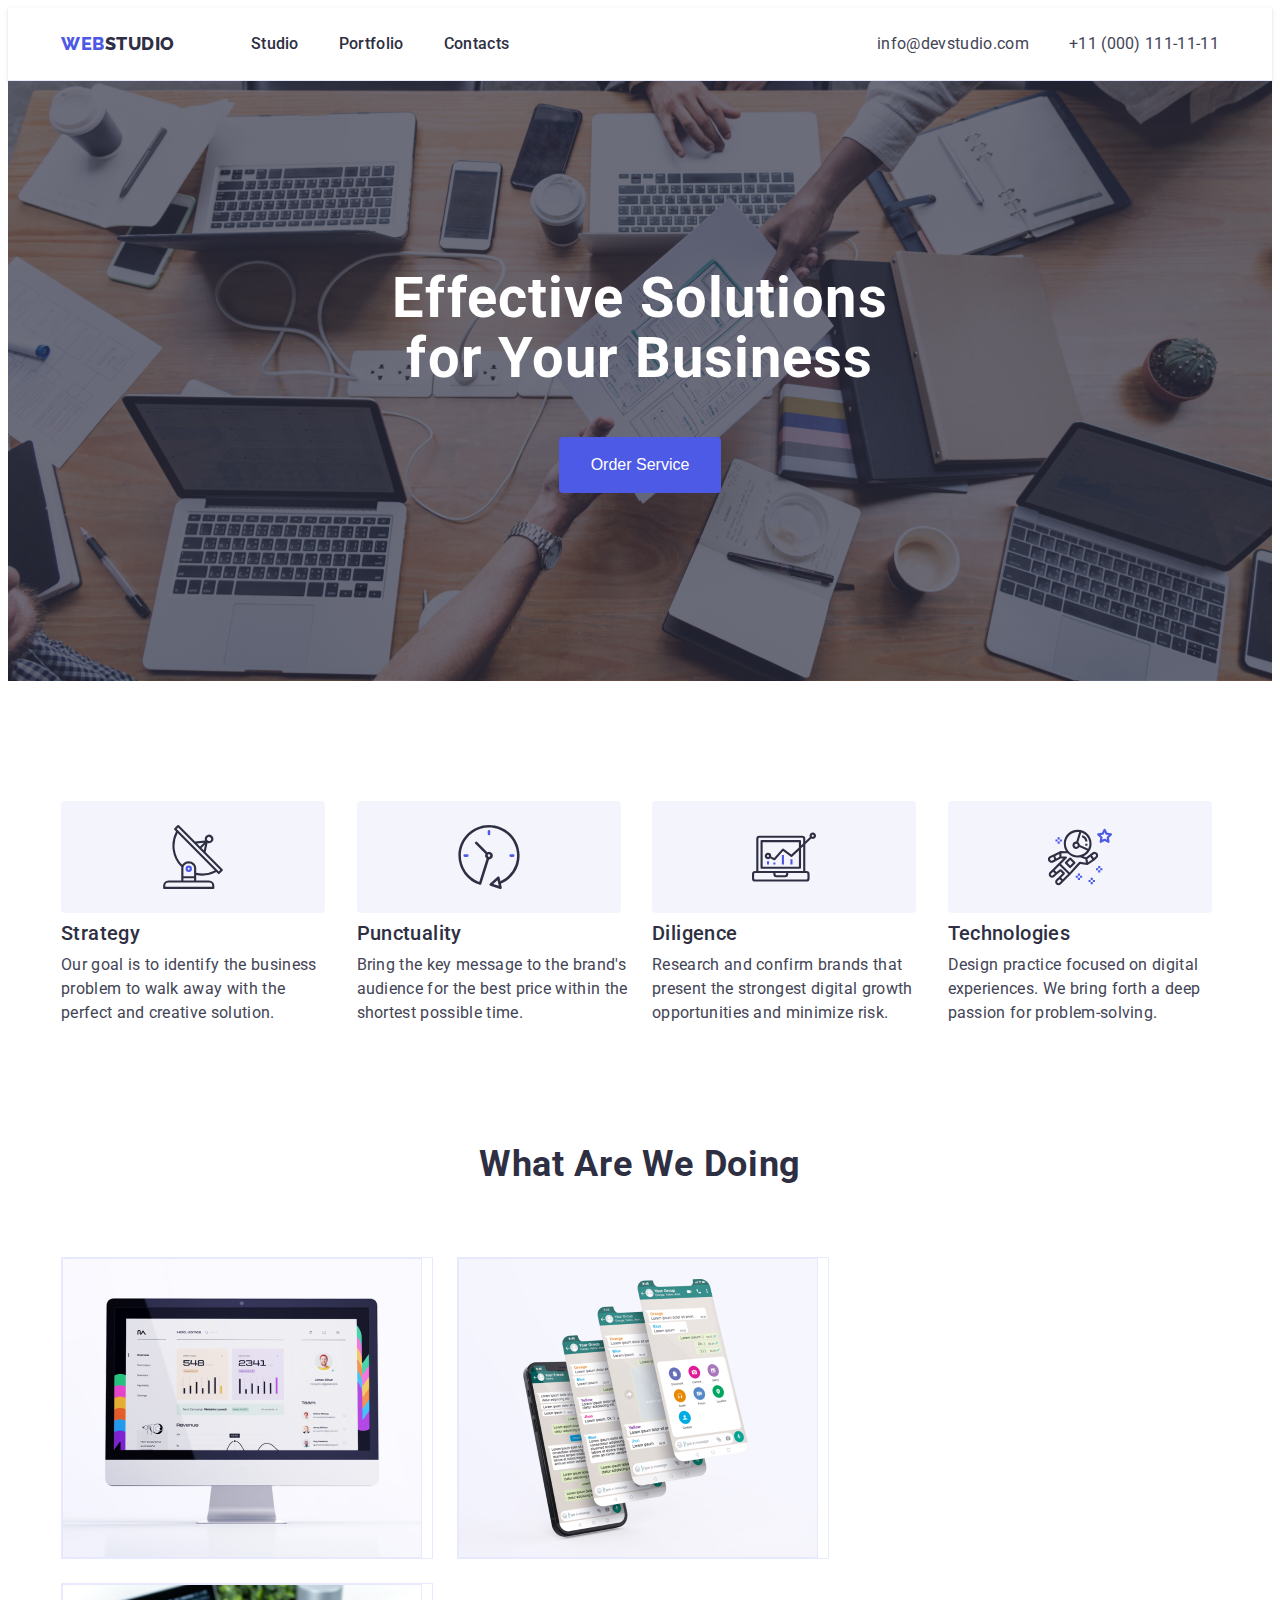
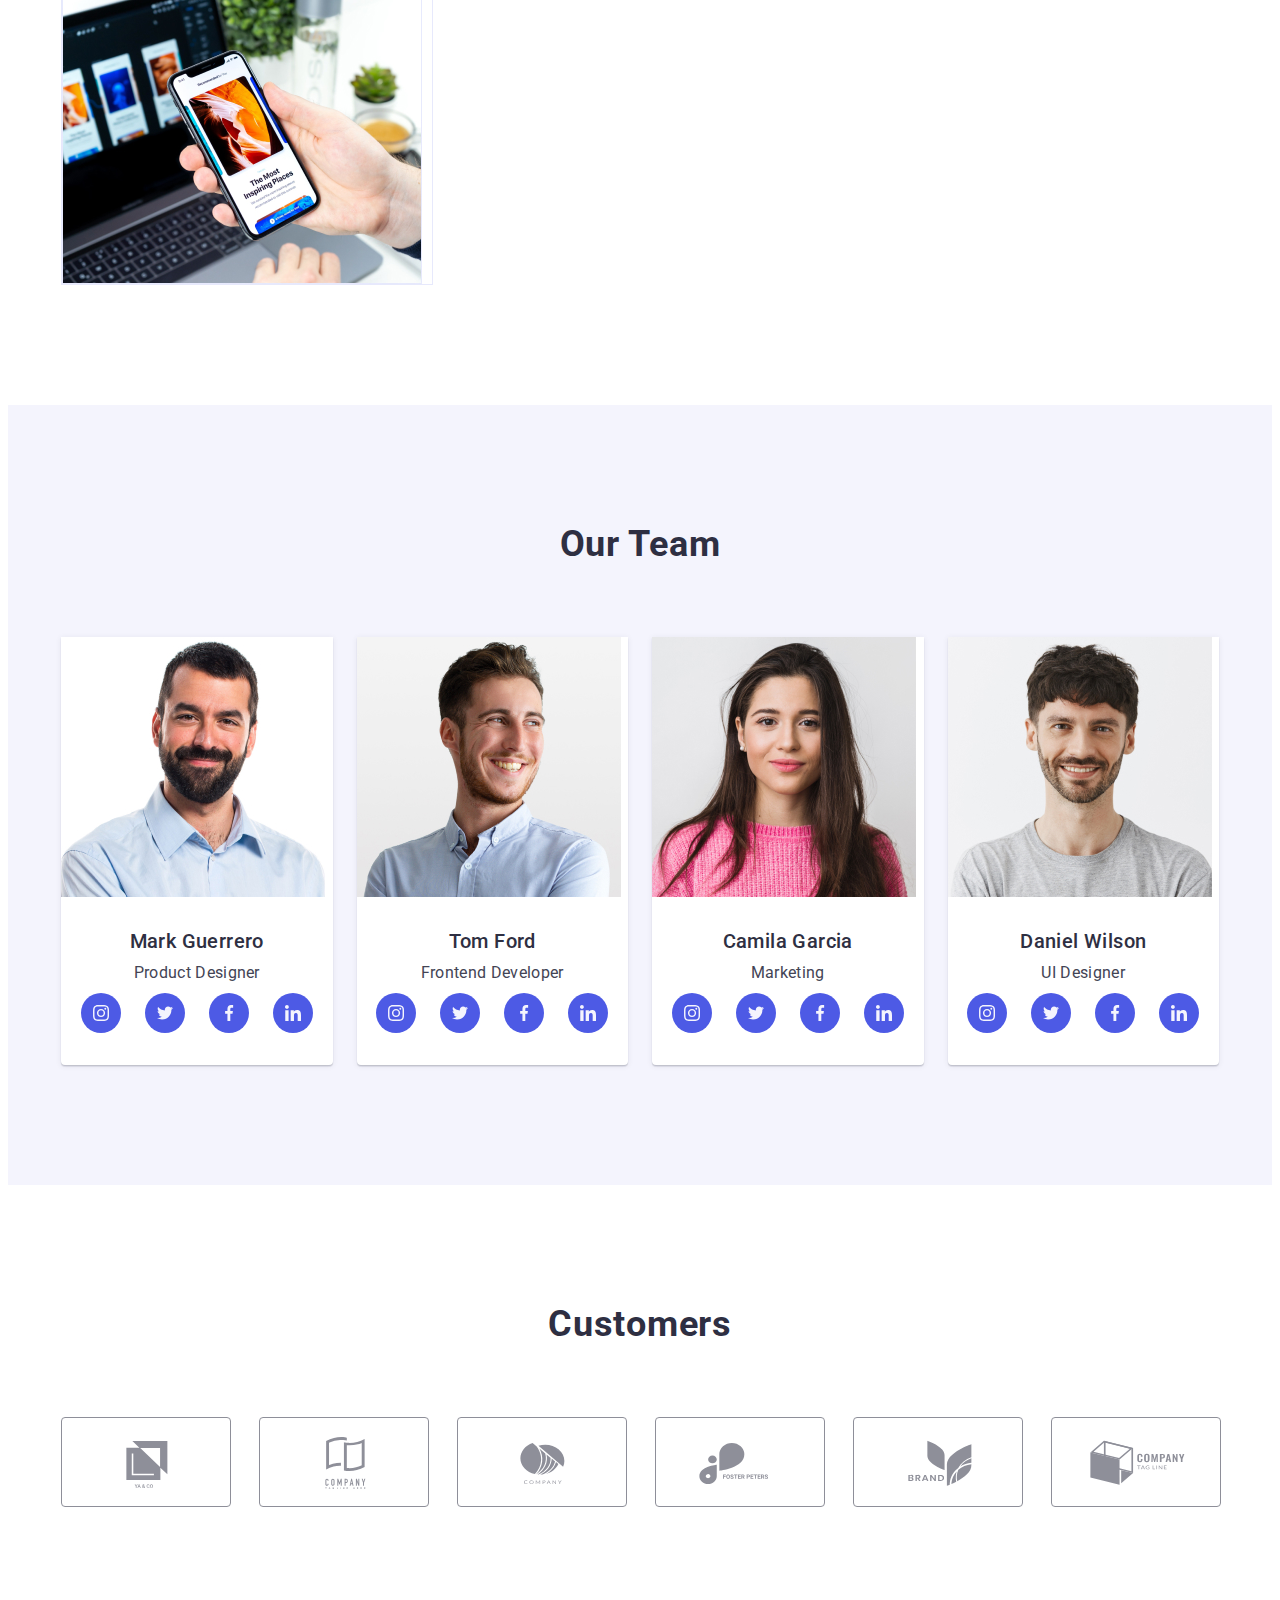
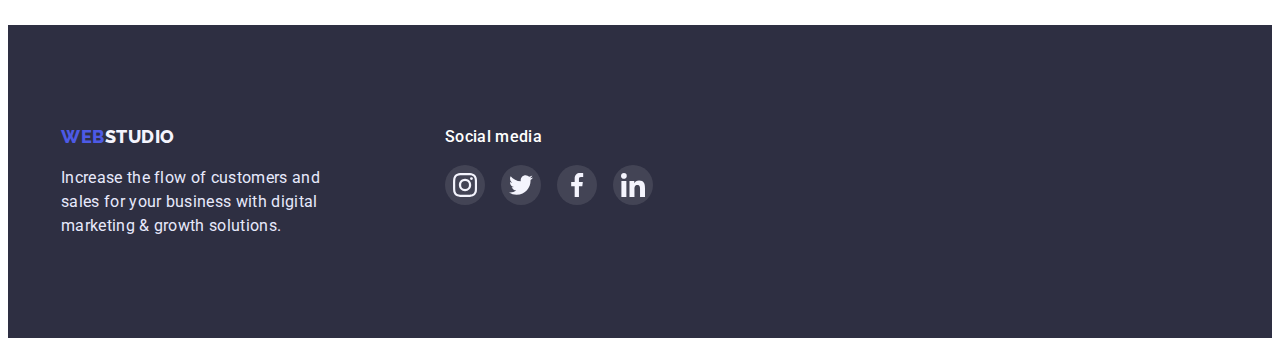
<file: index.html>
<!DOCTYPE html>
<html lang="en">
  <head>
    <meta charset="UTF-8" />
    <meta http-equiv="X-UA-Compatible" content="IE=edge" />
    <meta name="viewport" content="width=device-width, initial-scale=1.0" />

    <!-- font-family -->

    <link rel="preconnect" href="https://fonts.googleapis.com" />
    <link rel="preconnect" href="https://fonts.gstatic.com" crossorigin />
    <link
      href="https://fonts.googleapis.com/css2?family=Raleway:wght@800&family=Roboto:wght@400;500;700&display=swap"
      rel="stylesheet"
    />
    <title>WebStudio</title>

    <!-- normalise -->

    <link
      rel="stylesheet"
      href="https://cdnjs.cloudflare.com/ajax/libs/modern-normalize/1.1.0/modern-normalize.min.css"
      integrity="sha512-wpPYUAdjBVSE4KJnH1VR1HeZfpl1ub8YT/NKx4PuQ5NmX2tKuGu6U/JRp5y+Y8XG2tV+wKQpNHVUX03MfMFn9Q=="
      crossorigin="anonymous"
      referrerpolicy="no-referrer"
    />
    <!--styles-bases  -->

    <link rel="stylesheet" href="./css/styles.css" />
  </head>
  <body>
    <header class="header">
      <div class="container header-container">
        <nav class="site-nav">
          <a href="./index.html" class="logo link"
            >WEB<span class="accent">STUDIO</span></a
          >
          <ul class="nav-list list">
            <li class="nav-item">
              <a href="" class="nav-link link">Studio</a>
            </li>
            <li class="nav-item">
              <a href="./portfolio.html" class="nav-link link">Portfolio</a>
            </li>
            <li class="nav-item">
              <a href="" class="nav-link link">Contacts</a>
            </li>
          </ul>
        </nav>
        <address class="address">
          <ul class="address-list list">
            <li class="address-item">
              <a href="mailto:info@devstudio.com" class="link address-link"
                >info@devstudio.com</a
              >
            </li>
            <li class="address-item">
              <a href="tel:+110001111111" class="link address-link"
                >+11 (000) 111-11-11</a
              >
            </li>
          </ul>
        </address>
      </div>
    </header>
    <main>
      <section class="hero-section section">
        <div class="container">
          <h1 class="hero-tittle">Effective Solutions for Your Business</h1>
          <button type="button" class="hero-button link">Order Service</button>
        </div>
      </section>
      <section class="section advantages">
        <div class="container">
          <h2 class="visually-hidden">Our advantages</h2>
          <ul class="advantages-list list">
            <li class="advantages-item">
              <div class="icon-container">
                <svg class="icon-advantages">
                  <use href="./images/icons.svg#icon-antenna"></use>
                </svg>
              </div>
              <h3 class="card-advantages">Strategy</h3>
              <p class="sub-tittle">
                Our goal is to identify the business problem to walk away with
                the perfect and creative solution.
              </p>
            </li>
            <li class="advantages-item">
              <div class="icon-container">
                <svg class="icon-advantages">
                  <use href="./images/icons.svg#icon-clock"></use>
                </svg>
              </div>
              <h3 class="card-advantages">Punctuality</h3>
              <p class="sub-tittle">
                Bring the key message to the brand's audience for the best price
                within the shortest possible time.
              </p>
            </li>
            <li class="advantages-item">
              <div class="icon-container">
                <svg class="icon-advantages">
                  <use href="./images/icons.svg#icon-diagram"></use>
                </svg>
              </div>
              <h3 class="card-advantages">Diligence</h3>
              <p class="sub-tittle">
                Research and confirm brands that present the strongest digital
                growth opportunities and minimize risk.
              </p>
            </li>
            <li class="advantages-item">
              <div class="icon-container">
                <svg class="icon-advantages">
                  <use href="./images/icons.svg#icon-astronaut"></use>
                </svg>
              </div>
              <h3 class="card-advantages">Technologies</h3>
              <p class="sub-tittle">
                Design practice focused on digital experiences. We bring forth a
                deep passion for problem-solving.
              </p>
            </li>
          </ul>
        </div>
      </section>
      <section class="section">
        <div class="container">
          <h2 class="doing-tittle">What are we doing</h2>
          <ul class="doing-list list">
            <li class="doing-item">
              <img src="./images/mac.jpg" alt="macbook" width="360" />
            </li>
            <li class="doing-item">
              <img src="./images/mobile.jpg" alt="iphone" width="360" />
            </li>
            <li class="doing-item">
              <img src="./images/handmobile.jpg" alt="handiphone" width="360" />
            </li>
          </ul>
        </div>
      </section>
      <section class="section section-team">
        <div class="container">
          <h2 class="team-tittle">Our Team</h2>
          <ul class="team-list list">
            <li class="team-item">
              <img src="./images/mark.jpg" alt="markguerrero" width="264" />
              <div class="team-card">
                <h3 class="card-tittle">Mark Guerrero</h3>
                <p class="team-job">Product Designer</p>
                <ul class="socials-list list">
                  <li class="socials-item">
                    <a class="socials-link" href="#">
                      <svg class="socials-icon">
                        <use href="./images/icons.svg#icon-instagram"></use>
                      </svg>
                    </a>
                  </li>
                  <li class="socials-item">
                    <a class="socials-link" href="#">
                      <svg class="socials-icon">
                        <use href="./images/icons.svg#icon-twitter"></use>
                      </svg>
                    </a>
                  </li>
                  <li class="socials-item">
                    <a class="socials-link" href="#">
                      <svg class="socials-icon">
                        <use href="./images/icons.svg#icon-facebook"></use>
                      </svg>
                    </a>
                  </li>
                  <li class="socials-item">
                    <a class="socials-link" href="#">
                      <svg class="socials-icon">
                        <use href="./images/icons.svg#icon-linkedin"></use>
                      </svg>
                    </a>
                  </li>
                </ul>
              </div>
            </li>
            <li class="team-item">
              <img src="./images/tom.jpg" alt="tomford" width="264" />
              <div class="team-card">
                <h3 class="card-tittle">Tom Ford</h3>
                <p class="team-job">Frontend Developer</p>
                <ul class="socials-list list">
                  <li class="socials-item">
                    <a class="socials-link" href="#">
                      <svg class="socials-icon">
                        <use href="./images/icons.svg#icon-instagram"></use>
                      </svg>
                    </a>
                  </li>
                  <li class="socials-item">
                    <a class="socials-link" href="#">
                      <svg class="socials-icon">
                        <use href="./images/icons.svg#icon-twitter"></use>
                      </svg>
                    </a>
                  </li>
                  <li class="socials-item">
                    <a class="socials-link" href="#">
                      <svg class="socials-icon">
                        <use href="./images/icons.svg#icon-facebook"></use>
                      </svg>
                    </a>
                  </li>
                  <li class="socials-item">
                    <a class="socials-link" href="#">
                      <svg class="socials-icon">
                        <use href="./images/icons.svg#icon-linkedin"></use>
                      </svg>
                    </a>
                  </li>
                </ul>
              </div>
            </li>
            <li class="team-item">
              <img src="./images/gamila.jpg" alt="gamilagarcia" width="264" />
              <div class="team-card">
                <h3 class="card-tittle">Camila Garcia</h3>
                <p class="team-job">Marketing</p>
                <ul class="socials-list list">
                  <li class="socials-item">
                    <a class="socials-link" href="#">
                      <svg class="socials-icon">
                        <use href="./images/icons.svg#icon-instagram"></use>
                      </svg>
                    </a>
                  </li>
                  <li class="socials-item">
                    <a class="socials-link" href="#">
                      <svg class="socials-icon">
                        <use href="./images/icons.svg#icon-twitter"></use>
                      </svg>
                    </a>
                  </li>
                  <li class="socials-item">
                    <a class="socials-link" href="#">
                      <svg class="socials-icon">
                        <use href="./images/icons.svg#icon-facebook"></use>
                      </svg>
                    </a>
                  </li>
                  <li class="socials-item">
                    <a class="socials-link" href="#">
                      <svg class="socials-icon">
                        <use href="./images/icons.svg#icon-linkedin"></use>
                      </svg>
                    </a>
                  </li>
                </ul>
              </div>
            </li>
            <li class="team-item">
              <img src="./images/daniel.jpg" alt="danielwilson" width="264" />
              <div class="team-card">
                <h3 class="card-tittle">Daniel Wilson</h3>
                <p class="team-job">UI Designer</p>
                <ul class="socials-list list">
                  <li class="socials-item">
                    <a class="socials-link" href="#">
                      <svg class="socials-icon">
                        <use href="./images/icons.svg#icon-instagram"></use>
                      </svg>
                    </a>
                  </li>
                  <li class="socials-item">
                    <a class="socials-link" href="#">
                      <svg class="socials-icon">
                        <use href="./images/icons.svg#icon-twitter"></use>
                      </svg>
                    </a>
                  </li>
                  <li class="socials-item">
                    <a class="socials-link" href="#">
                      <svg class="socials-icon">
                        <use href="./images/icons.svg#icon-facebook"></use>
                      </svg>
                    </a>
                  </li>
                  <li class="socials-item">
                    <a class="socials-link" href="#">
                      <svg class="socials-icon">
                        <use href="./images/icons.svg#icon-linkedin"></use>
                      </svg>
                    </a>
                  </li>
                </ul>
              </div>
            </li>
          </ul>
        </div>
      </section>
      <section class="section">
        <div class="container">
          <h2 class="tittle-customers">Customers</h2>
          <ul class="customers-list list">
            <li class="customers-item">
              <a class="customers-icon" href="#">
                <svg class="customers-logo">
                  <use href="./images/icons.svg#icon-company-logo-1"></use>
                </svg>
              </a>
            </li>
            <li class="customers-item">
              <a class="customers-icon" href="#">
                <svg class="customers-logo">
                  <use href="./images/icons.svg#icon-company-logo-2"></use>
                </svg>
              </a>
            </li>
            <li class="customers-item">
              <a class="customers-icon" href="#">
                <svg class="customers-logo">
                  <use href="./images/icons.svg#icon-company-logo-3"></use>
                </svg>
              </a>
            </li>
            <li class="customers-item">
              <a class="customers-icon" href="#">
                <svg class="customers-logo">
                  <use href="./images/icons.svg#icon-company-logo-4"></use>
                </svg>
              </a>
            </li>
            <li class="customers-item">
              <a class="customers-icon" href="#">
                <svg class="customers-logo">
                  <use href="./images/icons.svg#icon-company-logo-5"></use>
                </svg>
              </a>
            </li>
            <li class="customers-item">
              <a class="customers-icon" href="#">
                <svg class="customers-logo">
                  <use href="./images/icons.svg#icon-company-logo-6"></use>
                </svg>
              </a>
            </li>
          </ul>
        </div>
      </section>
    </main>
    <footer class="footer">
      <div class="container footer-container">
        <div>
          <a href="./index.html" class="logo-footer"
            >WEB<span class="logo-web">STUDIO</span></a
          >
          <p class="footer-text">
            Increase the flow of customers and sales for your business with
            digital marketing & growth solutions.
          </p>
        </div>

        <div class="footer-media">
          <h2 class="footer-tittle">Social media</h2>
          <ul class="list footer-list">
            <li class="footer-item">
              <a class="footer-link" href="#">
                <svg class="footer-icon">
                  <use href="./images/icons.svg#icon-instagram"></use>
                </svg>
              </a>
            </li>
            <li class="footer-item">
              <a class="footer-link" href="#">
                <svg class="footer-icon">
                  <use href="./images/icons.svg#icon-twitter"></use>
                </svg>
              </a>
            </li>
            <li class="footer-item">
              <a class="footer-link" href="#">
                <svg class="footer-icon">
                  <use href="./images/icons.svg#icon-facebook"></use>
                </svg>
              </a>
            </li>
            <li class="footer-item">
              <a class="footer-link" href="#">
                <svg class="footer-icon">
                  <use href="./images/icons.svg#icon-linkedin"></use>
                </svg>
              </a>
            </li>
          </ul>
        </div>
      </div>
    </footer>
  </body>
</html>
</file>
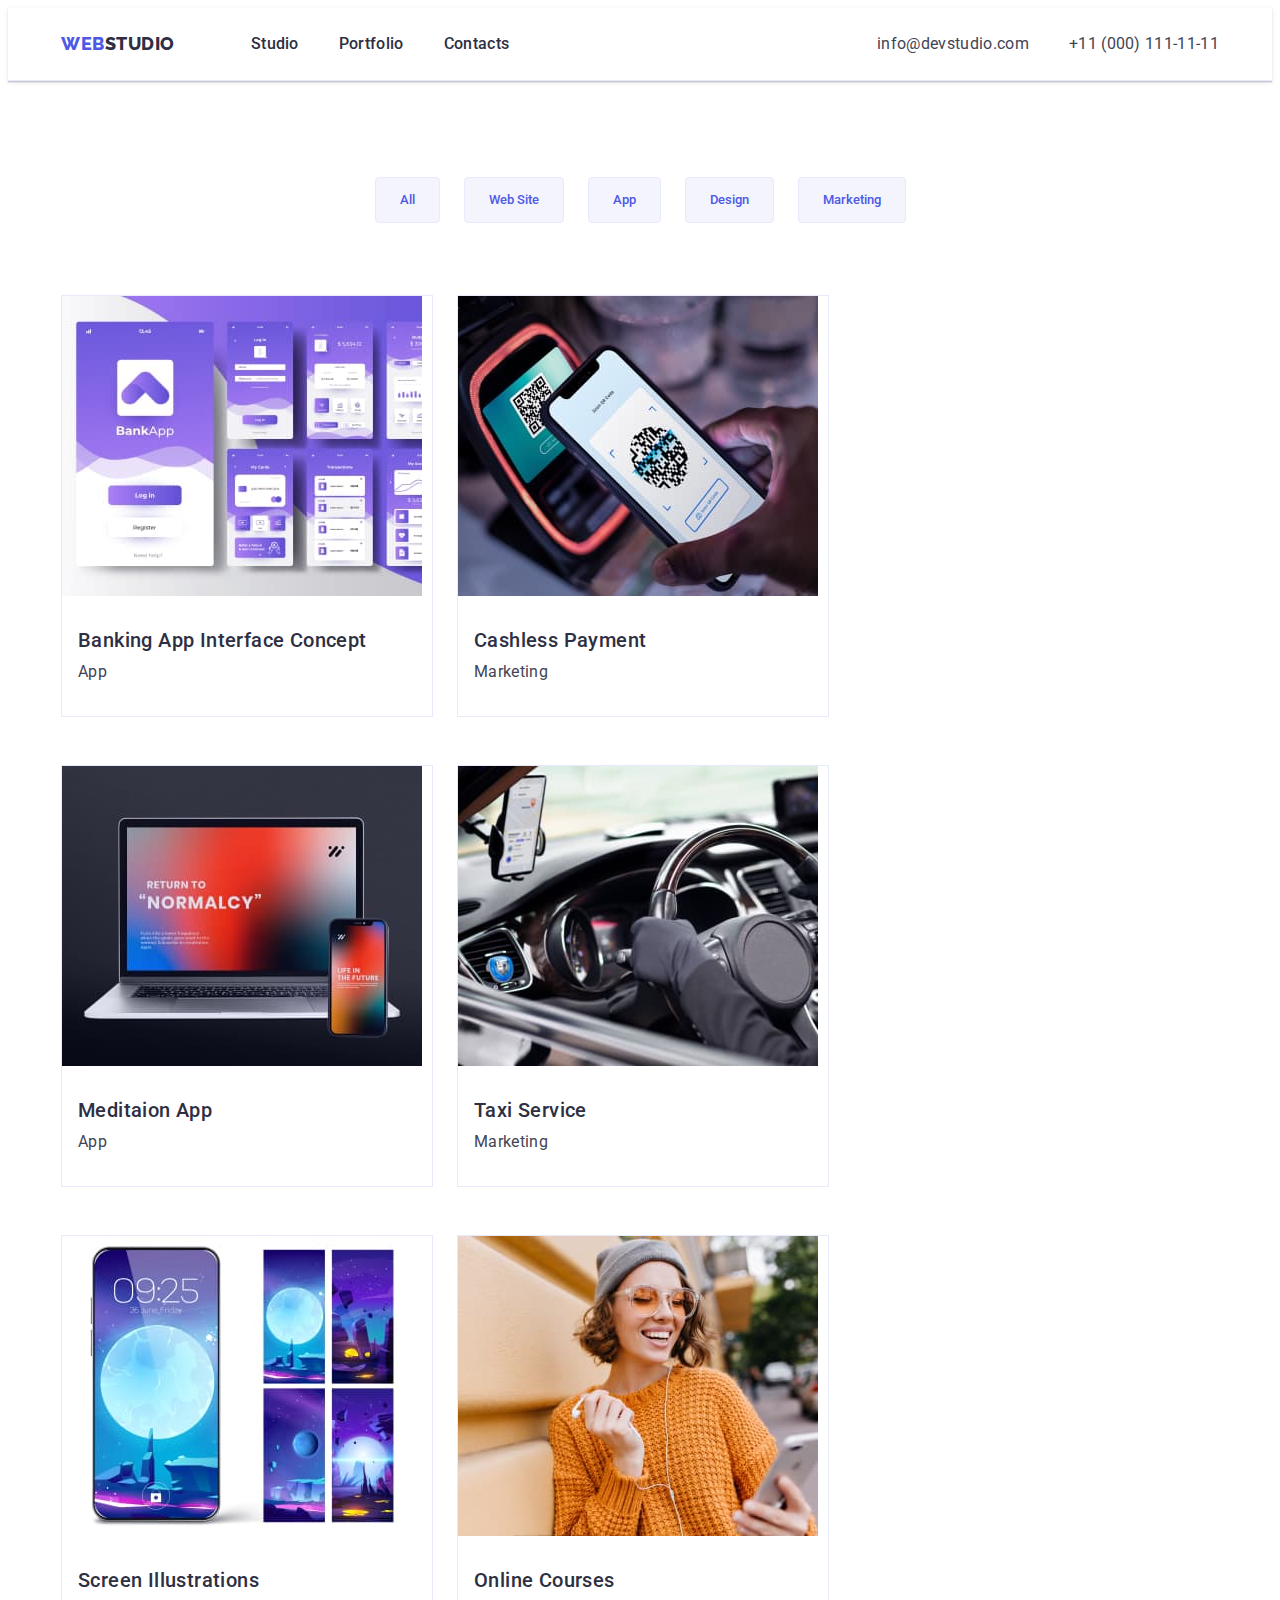
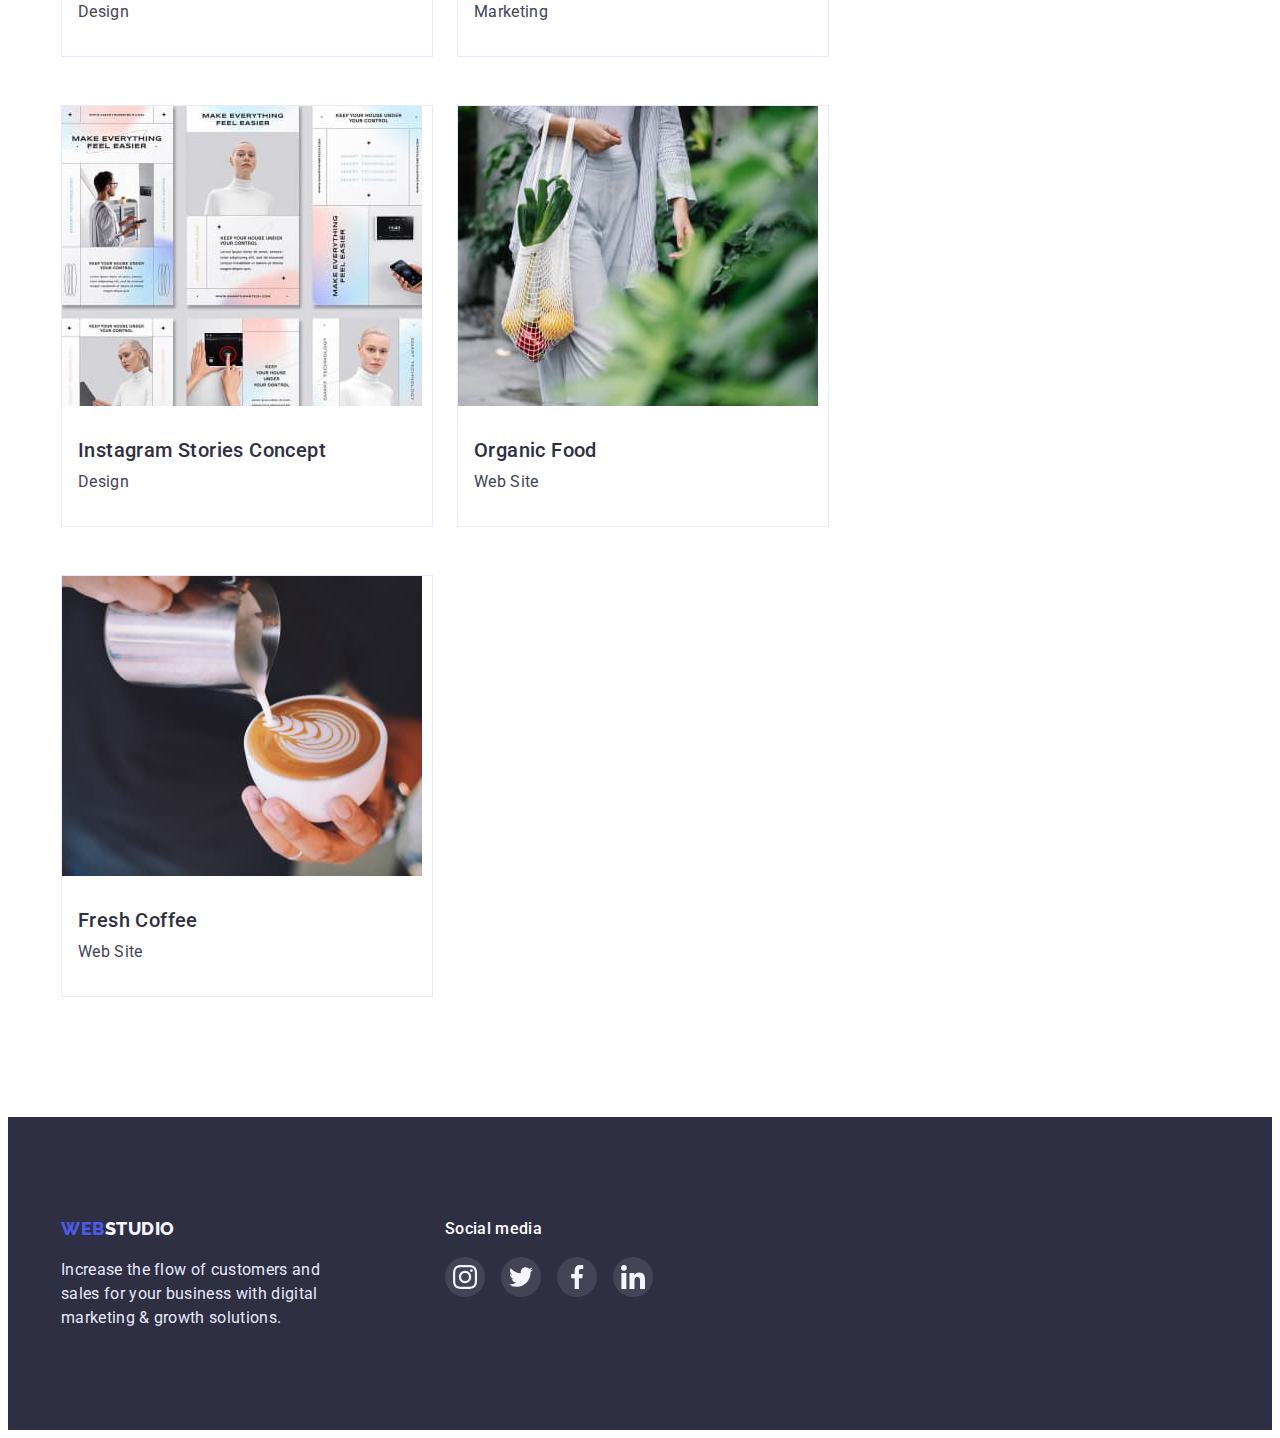
<file: portfolio.html>
<!DOCTYPE html>
<html lang="en">
  <head>
    <meta charset="UTF-8" />
    <meta http-equiv="X-UA-Compatible" content="IE=edge" />
    <meta name="viewport" content="width=device-width, initial-scale=1.0" />

    <!-- font-family -->

    <link rel="preconnect" href="https://fonts.googleapis.com" />
    <link rel="preconnect" href="https://fonts.gstatic.com" crossorigin />
    <link
      href="https://fonts.googleapis.com/css2?family=Raleway:wght@800&family=Roboto:wght@400;500;700&display=swap"
      rel="stylesheet"
    />
    <title>Porfolio</title>

    <!-- normalise -->
    <link
      rel="stylesheet"
      href="https://cdnjs.cloudflare.com/ajax/libs/modern-normalize/1.1.0/modern-normalize.min.css"
      integrity="sha512-wpPYUAdjBVSE4KJnH1VR1HeZfpl1ub8YT/NKx4PuQ5NmX2tKuGu6U/JRp5y+Y8XG2tV+wKQpNHVUX03MfMFn9Q=="
      crossorigin="anonymous"
      referrerpolicy="no-referrer"
    />
    <!-- styles-bases -->

    <link rel="stylesheet" href="./css/styles.css" />
  </head>
  <body>
    <header class="header">
      <div class="container header-container">
        <nav class="site-nav">
          <a href="./index.html" class="logo link"
            >WEB<span class="accent">STUDIO</span></a
          >
          <ul class="nav-list list">
            <li class="nav-item">
              <a href="./index.html" class="nav-link link">Studio</a>
            </li>
            <li class="nav-item">
              <a href="" class="nav-link link">Portfolio</a>
            </li>
            <li class="nav-item">
              <a href="" class="nav-link link">Contacts</a>
            </li>
          </ul>
        </nav>
        <address class="address">
          <ul class="address-list list">
            <li class="address-item">
              <a href="mailto:info@devstudio.com" class="link address-link"
                >info@devstudio.com</a
              >
            </li>
            <li class="address-item">
              <a href="tel:+110001111111" class="link address-link"
                >+11 (000) 111-11-11</a
              >
            </li>
          </ul>
        </address>
      </div>
    </header>
    <main>
      <section class="portfolio section">
        <div class="container">
          <h1 class="visually-hidden">Portfolio</h1>
          <!-- filter-btn -->
          <ul class="filter-list list">
            <li><button type="button" class="filter-button">All</button></li>
            <li>
              <button type="button" class="filter-button">Web Site</button>
            </li>
            <li><button type="button" class="filter-button">App</button></li>
            <li><button type="button" class="filter-button">Design</button></li>
            <li>
              <button type="button" class="filter-button">Marketing</button>
            </li>
          </ul>
          <!-- works -->
          <ul class="work-list list">
            <li class="work-item">
              <a class="work-link" href="#">
                <img
                  src="./images/img1.jpg"
                  alt="appinterface"
                  width="360"
                  height="300"
                />
                <div class="works-text">
                  <h2 class="card-tittle">Banking App Interface Concept</h2>
                  <p class="sub-tittle">App</p>
                </div>
              </a>
            </li>
            <li class="work-item">
              <a class="work-link" href="#">
                <img
                  src="./images/img2.jpg"
                  alt="payment"
                  width="360"
                  height="300"
                />
                <div class="works-text">
                  <h2 class="card-tittle">Cashless Payment</h2>
                  <p class="sub-tittle">Marketing</p>
                </div>
              </a>
            </li>
            <li class="work-item">
              <a class="work-link" href="#">
                <img
                  src="./images/img3.jpg"
                  alt="app"
                  width="360"
                  height="300"
                />
                <div class="works-text">
                  <h2 class="card-tittle">Meditaion App</h2>
                  <p class="sub-tittle">App</p>
                </div>
              </a>
            </li>
            <li class="work-item">
              <a class="work-link" href="#">
                <img
                  src="./images/img4.jpg"
                  alt="taxi"
                  width="360"
                  height="300"
                />
                <div class="works-text">
                  <h2 class="card-tittle">Taxi Service</h2>
                  <p class="sub-tittle">Marketing</p>
                </div>
              </a>
            </li>
            <li class="work-item">
              <a class="work-link" href="#">
                <img
                  src="./images/img5.jpg"
                  alt="screen"
                  width="360"
                  height="300"
                />
                <div class="works-text">
                  <h2 class="card-tittle">Screen Illustrations</h2>
                  <p class="sub-tittle">Design</p>
                </div>
              </a>
            </li>
            <li class="work-item">
              <a class="work-link" href="#">
                <img
                  src="./images/img6.jpg"
                  alt="courses"
                  width="360"
                  height="300"
                />
                <div class="works-text">
                  <h2 class="card-tittle">Online Courses</h2>
                  <p class="sub-tittle">Marketing</p>
                </div>
              </a>
            </li>
            <li class="work-item">
              <a class="work-link" href="#">
                <img src="./images/img7.jpg" alt="instagram" />
                <div class="works-text">
                  <h2 class="card-tittle">Instagram Stories Concept</h2>
                  <p class="sub-tittle">Design</p>
                </div>
              </a>
            </li>
            <li class="work-item">
              <a class="work-link" href="#">
                <img src="./images/img8.jpg" alt="food" />
                <div class="works-text">
                  <h2 class="card-tittle">Organic Food</h2>
                  <p class="sub-tittle">Web Site</p>
                </div>
              </a>
            </li>
            <li class="work-item">
              <a class="work-link" href="#">
                <img
                  src="./images/img9.jpg"
                  alt="coffee"
                  width="360"
                  height="300"
                />
                <div class="works-text">
                  <h2 class="card-tittle">Fresh Coffee</h2>
                  <p class="sub-tittle">Web Site</p>
                </div>
              </a>
            </li>
          </ul>
        </div>
      </section>
    </main>
    <footer class="footer">
      <div class="container footer-container">
        <div>
          <a href="./index.html" class="logo-footer"
            >WEB<span class="logo-web">STUDIO</span></a
          >
          <p class="footer-text">
            Increase the flow of customers and sales for your business with
            digital marketing & growth solutions.
          </p>
        </div>

        <div class="footer-media">
          <h2 class="footer-tittle">Social media</h2>
          <ul class="list footer-list">
            <li class="footer-item">
              <a class="footer-link" href="#">
                <svg class="footer-icon">
                  <use href="./images/icons.svg#icon-instagram"></use>
                </svg>
              </a>
            </li>
            <li class="footer-item">
              <a class="footer-link" href="#">
                <svg class="footer-icon">
                  <use href="./images/icons.svg#icon-twitter"></use>
                </svg>
              </a>
            </li>
            <li class="footer-item">
              <a class="footer-link" href="#">
                <svg class="footer-icon">
                  <use href="./images/icons.svg#icon-facebook"></use>
                </svg>
              </a>
            </li>
            <li class="footer-item">
              <a class="footer-link" href="#">
                <svg class="footer-icon">
                  <use href="./images/icons.svg#icon-linkedin"></use>
                </svg>
              </a>
            </li>
          </ul>
        </div>
      </div>
    </footer>
  </body>
</html>
</file>
<file: css/styles.css>
:root {
   --color-primary: #2E2F42;
   --color-secondary: #434455;
   --color-logo-btn: #4D5AE5;
   --background-color: #ffffff; 
   --footer-text-color: #E7E9FC;
   --light-color: #F4F4FD;
   --color-nav-hover: #404BBF;
   --color-fill: #8E8F99;
   --color-footer-hover: #31D0AA;

}

body {
   color: var(--color-primary);
   background-color: var(--background-color);
   font-family: Roboto, sans-serif;
   font-size: 16px;
   line-height: 1.5;
}

/* Reset */
 
p,
h1,
h2,
h3,
h4,
h5,
h6,
p {
   margin-top: 0;
   padding: 0;
}

/* Components */

.container {
   max-width: 1158px;
   margin: 0 auto;
   padding: 0 15px;
}

img {
   display: block;
   max-width: 100%;
   height: auto;
   object-fit: cover;
}

.list {
   list-style: none;
   padding: 0;
   margin: 0;
}

.link {
   text-decoration: none;
   color: inherit;
}

.address {
   font-style: normal;
}

button {
   cursor: pointer;
}

.section {
   padding: 120px 0;
}

/* Utils */

.visually-hidden {
   position: absolute;
   width: 1px;
   height: 1px;
   margin: -1px;
   border: 0;
   padding: 0;

   white-space: nowrap;
   clip-path: inset(100%);
   clip: rect(0 0 0 0);
   overflow: hidden;
}

/* styles-header */

.header {
   border-bottom: 1px solid var(--footer-text-color);
   box-shadow: 0px 2px 1px rgba(46, 47, 66, 0.08), 0px 1px 1px rgba(46, 47, 66, 0.16), 0px 1px 6px rgba(46, 47, 66, 0.08);
}

.header-container {
   display: flex;
   align-items: center;
}

.site-nav {
   display: flex;
   align-items: center;
}

.nav-list {
   display: flex;
   gap: 40px; 
}

.nav-link {
   color: var(--color-primary);
   letter-spacing: 0.02em;
   font-weight: 500;
   line-height: 1.5;
   padding-top: 24px;
   padding-bottom: 24px;
   display: block;
}

.nav-link:hover,
.nav-link:focus {
   color: var(--color-nav-hover);
}

.nav-link:active {
   color: var(--color-nav-hover);
}

 .logo {
   font-family: "Raleway";
   font-weight: 800;
   font-size: 18px;
   line-height: 1.33;
   letter-spacing: 0.03em;
   text-transform: uppercase;
   color: var(--color-logo-btn);
   text-decoration: none;
   margin-right: 76px;
 }

 .accent {
    color: var(--color-primary);
 }

 .address {
   margin-left: auto;
 }
 
 .address-list {
   display: flex;
   gap: 40px;
 }

 .address-link {
   color: var(--color-secondary);
   text-decoration: none;
   font-style: normal;
   line-height: 1.5;
   letter-spacing: 0.02em;

   display: flex;
   padding-top: 24px;
   padding-bottom: 24px;
 }

 .address-link:hover,
 .address-link:focus{
    color: var(--color-nav-hover);
 }
  .address-link:active {
    color: var(--color-nav-hover);
 }
 

 /*Hero*/

 .hero-section {
   background-color: var(--color-primary);
   padding-top: 188px;
   padding-bottom: 188px;
   max-width: 1440px;
   margin: 0 auto;;
   text-align: center;
   background-image:linear-gradient(rgba(46, 47, 66, 0.7), rgba(46, 47, 66, 0.7)),
   url('../images/office-people.jpg');
   background-repeat: no-repeat;
   background-position: center;
   background-size: cover;
 }
.hero-tittle{
   color:var(--background-color);
   font-size: 56px;
   line-height: 1.07;
   letter-spacing: 0.02em;

   max-width: 496px;
   margin: 0 auto 48px;
}
 
.hero-button {
   color: var(--background-color);
   background-color: var(--color-logo-btn);
   font-weight: 500;
   font-size: 16px;
   line-height: 1.5;
   border: 1px solider var(--color-logo-btn);
   border-radius: 4px;

   padding: 16px 32px;
   
}

.hero-button:hover,
.hero-button:focus {
    background-color: var(--color-nav-hover);
}

/*Our advantages*/

.advantages {
   padding-bottom: 0;
}

.advantages-list {
   display: flex;
   gap: 24px;
}

.advantages-item {
   flex-basis: calc((100% - 72px) / 4);
}

 .card-advantages {
   color: var(--color-primary);
   font-size: 20px;
   font-weight: 500;
   line-height: 1.2;
   letter-spacing: 0.02em;

   margin-bottom: 8px;

 }

 .sub-tittle{ 
   line-height: 1.5;
   letter-spacing: 0.02em;
   color: var(--color-secondary);
   margin-bottom: 0;
 }

.icon-container {
   display: flex;
   background-color: var(--light-color);
   width: 264px;
   height: 112px;
   justify-content: center;
   align-items: center;
   margin-bottom: 8px;
   border-radius: 4px;
}

.icon-advantages {
   width: 64px;
   height: 64px;
}

/*We are doing*/

.doing-tittle {
   font-size: 36px;
   line-height: 1.11;
   letter-spacing: 0.02em;
   text-transform: capitalize;
   text-align: center;

   margin-bottom: 72px;
}

.doing-list {
   display: flex;
   gap: 24px;
   flex-wrap: wrap;
}

.doing-item {
   border: 1px solid var(--footer-text-color);
   flex-basis: calc((100% - 48px) / 3);
}

/*Team*/

.section-team {
   background-color: var(--light-color);
}

.team-tittle {
   font-size: 36px;
   line-height: 1.11;   
   text-align: center;
   letter-spacing: 0.02em;
   text-transform: capitalize;

   margin-bottom: 72px;
}

.team-list {
   display: flex;
   gap: 24px;
   flex-wrap: wrap;
}

.team-item {
   background-color: var(--background-color);
   flex-basis: calc((100% - 72px) / 4);
   text-align: center;
   box-shadow: 0px 1px 6px rgba(46, 47, 66, 0.08), 0px 1px 1px rgba(46, 47, 66, 0.16), 0px 2px 1px rgba(46, 47, 66, 0.08);
   border-radius: 0px 0px 4px 4px;
}

.card-tittle {
   font-size: 20px;
   font-weight: 500;
   line-height: 1.2;
   letter-spacing: 0.02em;
   color: var(--color-primary);
   margin-bottom: 8px;
}

.team-job {
   line-height: 1.5;
   letter-spacing: 0.02em;
   color: var(--color-secondary);

   margin-top: 0;
   margin-bottom: 0;
}

.team-card {
   padding-top: 32px;
   padding-bottom: 32px;
}

/* socials */

.socials-list {
   display: flex;
   justify-content: center;
   gap: 24px;
   margin-top: 8px;
}

.socials-item {
   width: 40px;
   height: 40px;
}

.socials-link {
   display: flex;
   align-items: center;
   justify-content: center;
   width: 100%;
   height: 100%;
   fill: var(--light-color);
   background-color: var(--color-logo-btn);
   border-radius: 50%;
}

.socials-icon {
   width: 16px;
   height: 16px;
}

.socials-link:hover,
.socials-link:focus {
   background-color: var(--color-nav-hover);
}

/* Customers */

.tittle-customers {
   font-size: 36px;
   line-height: 1.11;
   letter-spacing: 0.02em;
   text-transform: capitalize;
   text-align: center;
   
   margin-bottom: 72px;
}

.customers-list {
   display: flex;
   justify-content: space-between;
   align-items: center;
   gap: 24px; 
}

.customers-item {
   width: 168px;
   height: 88px;
}

.customers-icon {
   display: flex;
   justify-content: center;
   align-items: center;
   fill: var(--color-fill);
   width: 100%;
   height: 100%;
   border: 1px solid var(--color-fill);
   border-radius: 4px;
}

.customers-logo {
   width: 104px;
   height: 56px;
}

.customers-icon:hover,
.customers-icon:focus {
   border-color: var(--color-nav-hover);
   fill: var(--color-nav-hover);
}


/*footer*/

.footer {
   padding-top: 100px;
   padding-bottom: 100px;
   background-color: var(--color-primary);
}

.logo-footer {
   font-family: "Raleway";
   font-weight: 800;
   font-size: 18px;
   line-height: 1.33;
   letter-spacing: 0.03em;
   text-transform: uppercase;
   color: var(--color-logo-btn);
   text-decoration: none;
}

.logo-web {
   color: var(--light-color);
}

.footer-text {
   color: var(--footer-text-color);
   line-height: 1.5;
   letter-spacing: 0.02em;

   margin-top: 16px;
   max-width: 264px;
   margin-bottom: 0;
}

/* footer socials media */

.footer-container {
   display: flex;
}

.footer-media {
   margin-left: 120px;
}

.footer-tittle {
   font-size: 16px;
   font-weight: 500;
   line-height: 1.5;
   letter-spacing: 0.02em;
   color: var(--background-color);
}

.footer-list {
   display: flex;
   justify-content: center;
   gap: 16px;
   margin-top: 16px;

}

.footer-item {
   width: 40px;
   height: 40px;
}

.footer-link {
   display: flex;
   align-items: center;
   justify-content: center;
   width: 100%;
   height: 100%;
   fill: var(--light-color);
   background-color: rgba(255, 255, 255, 0.1);
   border-radius: 50%;
}

.footer-link:hover,
.footer-link:focus {
   background-color: var(--color-footer-hover);
}

.footer-icon {
   width: 24px;
   height: 24px;
}

/*Portfolio*/

.portfolio {
   padding-top: 96px;
   padding-bottom: 120px;
}

.filter-list {
   display: flex;
   gap: 24px;
   justify-content: center;
   margin-bottom: 72px;
}

.filter-button {
   font-weight: 500;
   line-height: 1.5;
   color: var(--color-logo-btn);
   background-color: var(--light-color);
   border: 1px solid var(--footer-text-color);
   border-radius: 4px;
   font-family: inherit;

   padding: 12px 24px;
}

.filter-button:hover,
.filter-button:focus {
   color: var(--background-color);
   background-color: var(--color-nav-hover);
   box-shadow: 0px 3px 1px rgba(0, 0, 0, 0.1), 0px 2px 1px rgba(0, 0, 0, 0.08), 0px 2px 2px rgba(0, 0, 0, 0.12);
   border-color: var(--color-nav-hover);
}

/* works */

.work-list {
   display: flex;
   gap: 24px;
   row-gap: 48px;
   flex-wrap: wrap;
}

.work-link {
   display: block;
   text-decoration: none;
}

.work-link:hover,
.work-link:focus {
   box-shadow: 0px 1px 6px rgba(46, 47, 66, 0.08), 0px 1px 1px rgba(46, 47, 66, 0.16), 0px 2px 1px rgba(46, 47, 66, 0.08);
}

.work-item {
   border: 1px solid var(--footer-text-color);
   flex-basis: calc((100% - 48px) / 3);
}

.works-text {
   padding: 32px 0 32px 16px;
}
</file>
